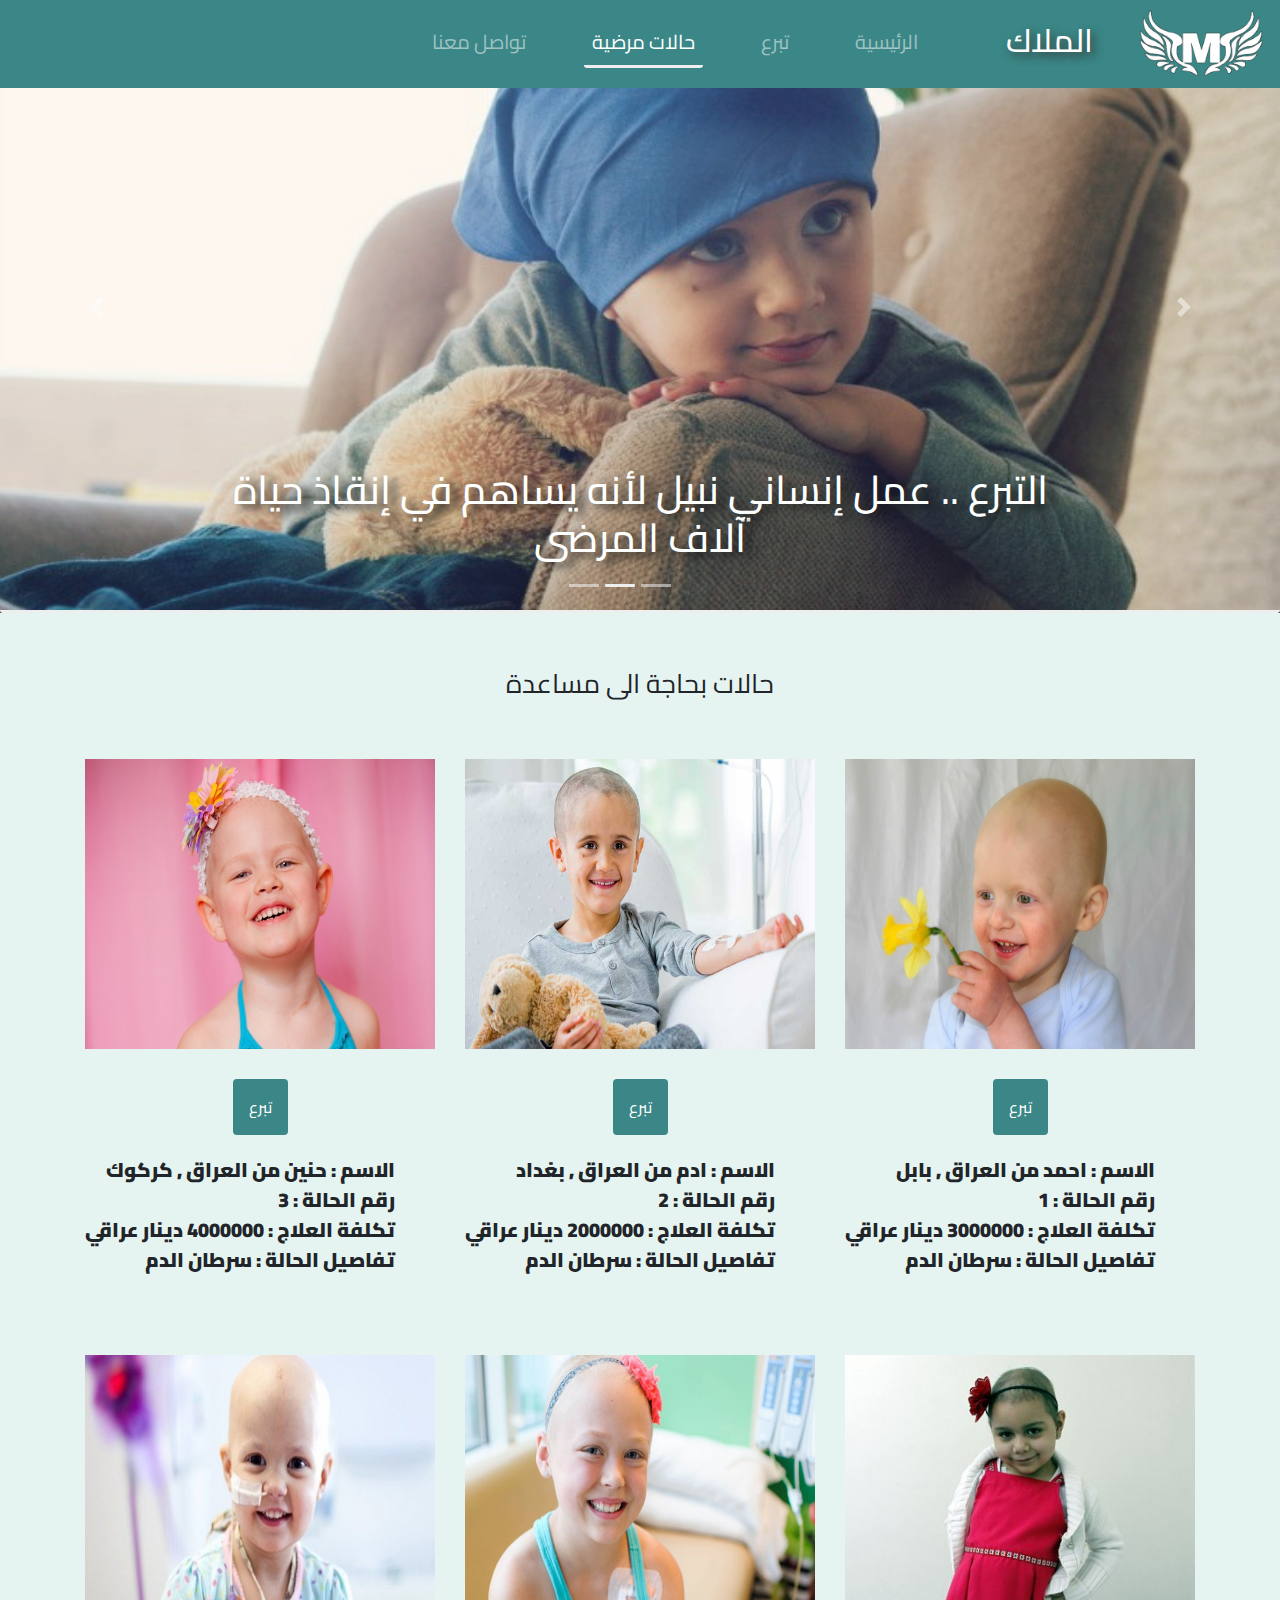
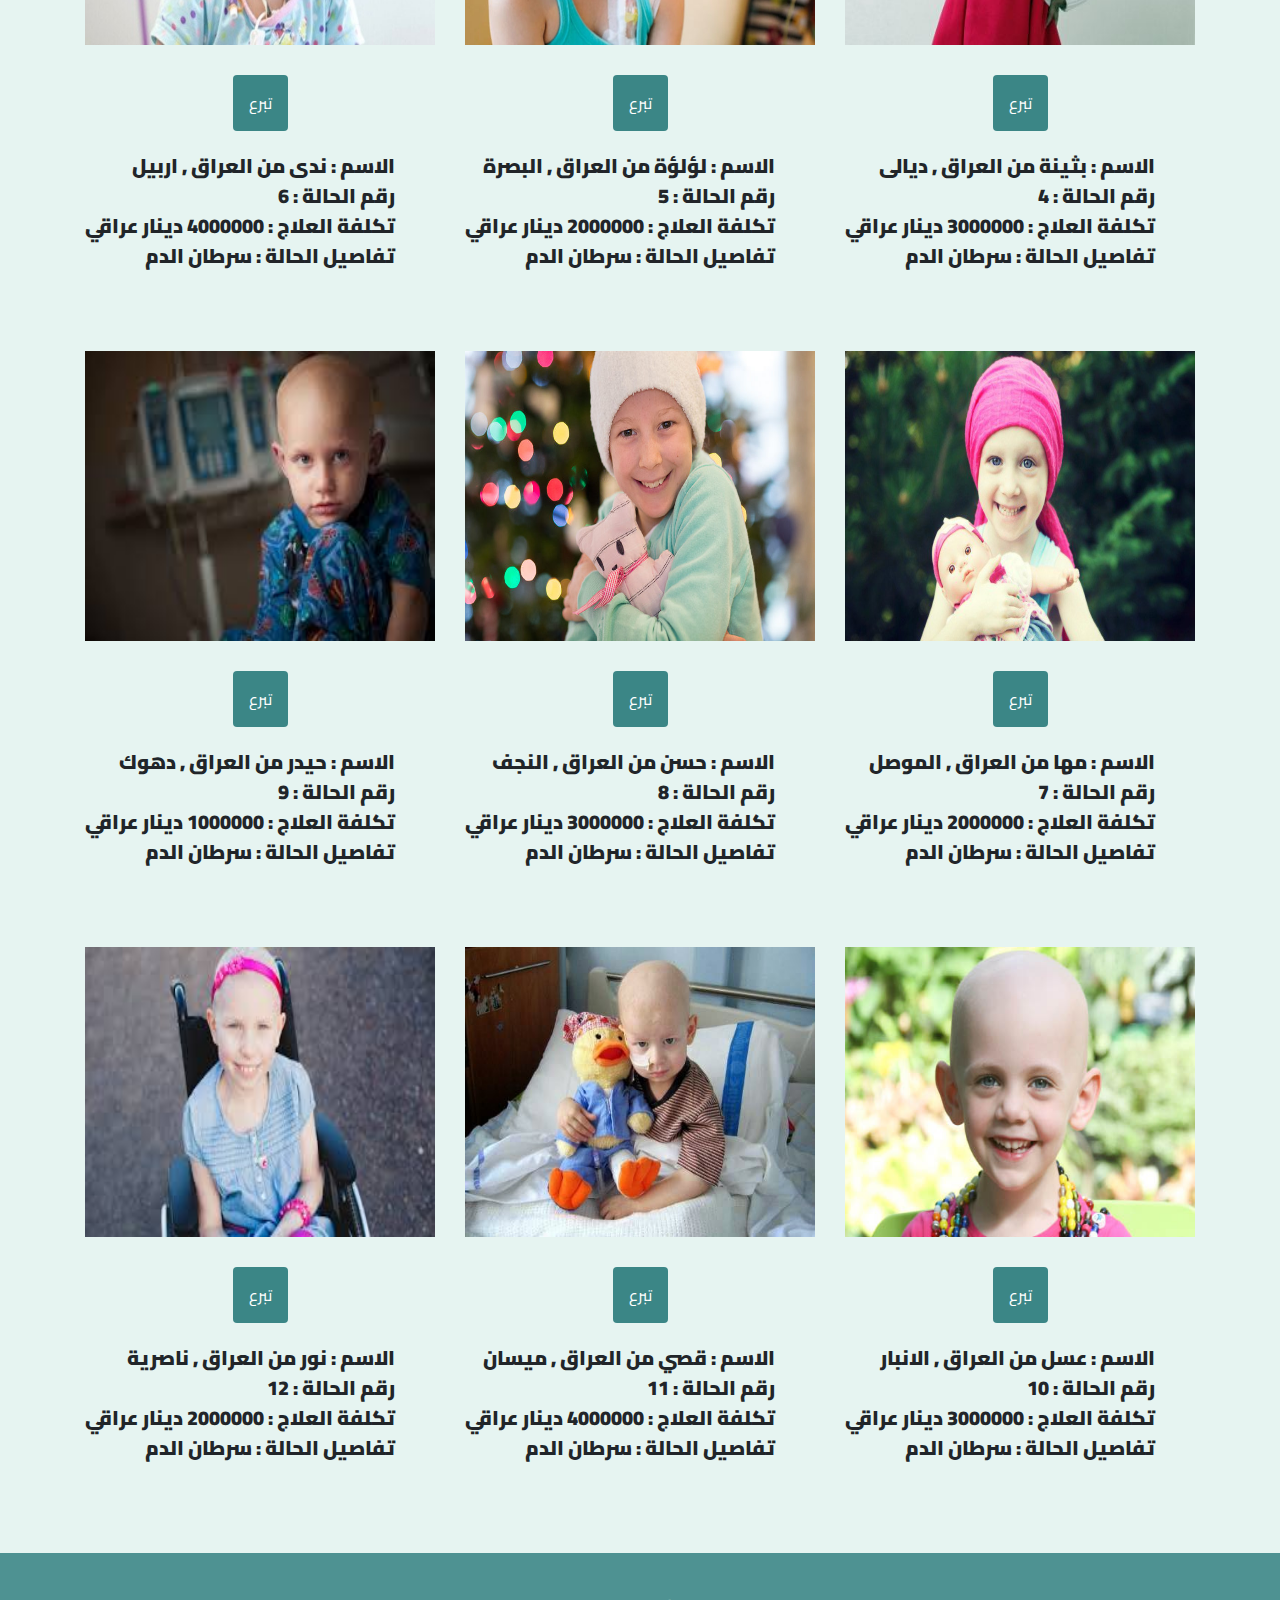
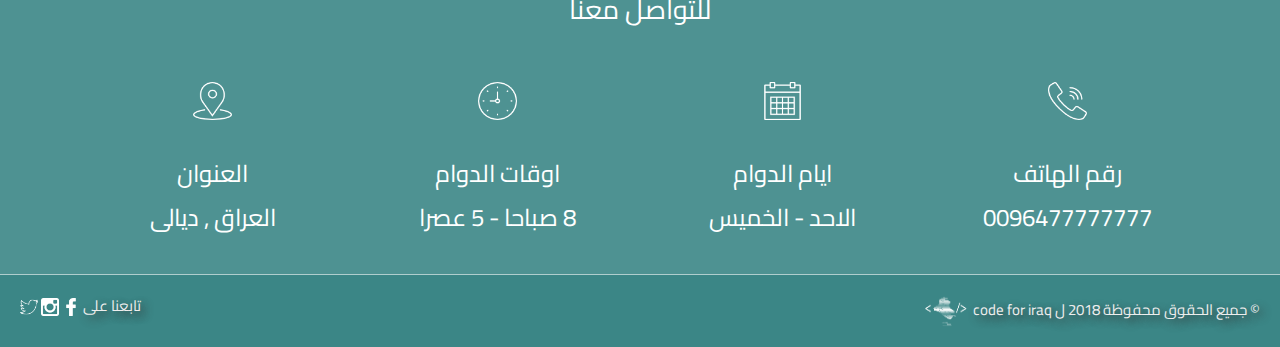
<file: malak2.html>
<!doctype html>
<html lang="ar" dir="rtl">
  <head>
<!-- Required meta tags -->
<meta charset="utf-8">
<meta name="viewport" content="width=device-width, initial-scale=1, shrink-to-fit=no">
<!-- الربط بالملفات -->
<link href="https://fonts.googleapis.com/css?family=Cairo" rel="stylesheet"> 
<link rel="stylesheet"  href="css2/bootstrap.min.css">
<link rel="stylesheet" type="text/css" href="css2/sheet2.css">
    <title>حالات مرضية بحاجة الى مساعدة</title>
  </head>
  <body>
<!-- النافبار -->
<header>
  <nav class="navbar navbar-expand-lg navbar-dark " style="background-color: #3B8686">
      <img src="images1/malak.gif" width="10%" height="70%">
 <a class="navbar-brand" href="#"><h2>الملاك</h2></a>
          
  <button class="navbar-toggler" type="button" data-toggle="collapse" data-target="#navbarNav">
 <span class="navbar-toggler-icon"></span>  </button>

<div class="nav-links collapse navbar-collapse" id="navbarNav">
     <ul class="navbar-nav">
        <li class="nav-item">
           <a class="nav-link" href="index.html">الرئيسية</a>
            </li>
              <li class="nav-item">
                <a class="nav-link" href="#mymodel" data-toggle="modal" data-target=".bs-example-modal-lg">تبرع</a>
                 </li>
               <li class="nav-item">
                 <a class="nav-link active" href="#state">حالات مرضية</a>
                  </li>

                <li class="nav-item">
                   <a class="nav-link" href="#contact">تواصل معنا</a>
                    </li>
      </ul>
</div>
        </nav>
    </header>
      
<!-- سلايدر -->
<section class="baby">
    <div class="cc">
      <div id="myCarousel" class="carousel slide" data-ride="carousel">
        <ol class="carousel-indicators">
          <li data-target="#myCarousel" data-slide-to="0" class=""></li>
          <li data-target="#myCarousel" data-slide-to="1" class="active"></li>
          <li data-target="#myCarousel" data-slide-to="2" class=""></li>
        </ol>
        <div class="carousel-inner">
          <div class="carousel-item">
            <img class="first-slide ss" src="images2/angel4.png" alt="First slide">
            <div class="container">
              <div class="carousel-caption">
                <h1>أمنح غيرك فرصه للحياه ... مساعدتك هي الأمل</h1>
                </div>
            </div>
          </div>
            
          <div class="carousel-item active">
            <img class="second-slide ss" src="images2/angel5.jpg"  alt="Second slide">
            <div class="container">
              <div class="carousel-caption">
                <h1>التبرع .. عمل إنساني نبيل لأنه يساهم في إنقاذ حياة آلاف المرضى</h1>
                </div>
            </div>
          </div>
            
          <div class="carousel-item">
            <img class="third-slide ss" src="images2/angel2.jpg" alt="Third slide">
            <div class="container">
              <div class="carousel-caption">
                <h1>علاج السرطان تحدي .. بس ممكن نكسب التحدي .. بفضل تبرعاتكم</h1>
                </div>
            </div>
          </div>
        </div>
        <a class="carousel-control-prev" href="#myCarousel" role="button" data-slide="prev">
          <span class="carousel-control-prev-icon" aria-hidden="true"></span>
          <span class="sr-only">Previous</span>
        </a>
        <a class="carousel-control-next" href="#myCarousel" role="button" data-slide="next">
          <span class="carousel-control-next-icon" aria-hidden="true"></span>
          <span class="sr-only">Next</span>
        </a>
      </div>
        </div>
      </section>
<!-- حالات مرضية-->
<section id="state">
<div class="vwrite container"><center><p>حالات بحاجة الى مساعدة</p></center>
<div class="row">
<div class="col-lg-4 col-md-4">
<div class="pricing-table plan">           
<img class="stata" src="images2/cancer3.jpg">
<center><button type="button" class="btn btn-default" data-toggle="modal" data-target=".bs-example-modal-lg">تبرع</button></center>
<strong><b style="font-size: 20px;">
<ul ALIGN="right" TYPE="none">
<li>الاسم : احمد من العراق , بابل</li>
<li>رقم الحالة : 1</li>
<li>تكلفة العلاج : 3000000 دينار عراقي</li>
<li>تفاصيل الحالة : سرطان الدم</li>
</ul></b></strong>
</div></div>
    
<div class="col-lg-4 col-md-4">
<div class="pricing-table plan">           
<img class="stata" src="images2/cancer4.jpg">
<center><button type="button" class="btn btn-default" data-toggle="modal" data-target=".bs-example-modal-lg">تبرع</button></center>
<strong><b style="font-size: 20px;">
<ul ALIGN="right" TYPE="none">
<li>الاسم : ادم من العراق , بغداد</li>
<li>رقم الحالة : 2</li>
<li>تكلفة العلاج : 2000000 دينار عراقي</li>
<li>تفاصيل الحالة : سرطان الدم</li>
</ul></b></strong>
</div></div>
    
<div class="col-lg-4 col-md-4">
<div class="pricing-table plan">           
<img class="stata" src="images2/cancer2.jpg">
<center><button type="button" class="btn btn-default" data-toggle="modal" data-target=".bs-example-modal-lg">تبرع</button></center>
<strong><b style="font-size: 20px;">
<ul ALIGN="right" TYPE="none">
<li>الاسم : حنين من العراق , كركوك</li>
<li>رقم الحالة : 3</li>
<li>تكلفة العلاج : 4000000 دينار عراقي</li>
<li>تفاصيل الحالة : سرطان الدم</li>
</ul></b></strong>
</div></div>

<div class="col-lg-4 col-md-4">
<div class="pricing-table plan">           
<img class="stata" src="images2/cancer1.jpg">
<center><button type="button" class="btn btn-default" data-toggle="modal" data-target=".bs-example-modal-lg">تبرع</button></center>
<strong><b style="font-size: 20px;">
<ul ALIGN="right" TYPE="none">
<li>الاسم : بثينة من العراق , ديالى</li>
<li>رقم الحالة : 4</li>
<li>تكلفة العلاج : 3000000 دينار عراقي</li>
<li>تفاصيل الحالة : سرطان الدم</li>
</ul></b></strong>
</div></div>
    
<div class="col-lg-4 col-md-4">
<div class="pricing-table plan">           
<img class="stata" src="images2/cancer5.jpg">
<center><button type="button" class="btn btn-default" data-toggle="modal" data-target=".bs-example-modal-lg">تبرع</button></center>
<strong><b style="font-size: 20px;">
<ul ALIGN="right" TYPE="none">
<li>الاسم : لؤلؤة من العراق , البصرة</li>
<li>رقم الحالة : 5</li>
<li>تكلفة العلاج : 2000000 دينار عراقي</li>
<li>تفاصيل الحالة : سرطان الدم</li>
</ul></b></strong>
</div></div>
    
<div class="col-lg-4 col-md-4">
<div class="pricing-table plan">           
<img class="stata" src="images2/cancer6.jpg">
<center><button type="button" class="btn btn-default" data-toggle="modal" data-target=".bs-example-modal-lg">تبرع</button></center>
<strong><b style="font-size: 20px;">
<ul ALIGN="right" TYPE="none">
<li>الاسم : ندى من العراق , اربيل</li>
<li>رقم الحالة : 6</li>
<li>تكلفة العلاج : 4000000 دينار عراقي</li>
<li>تفاصيل الحالة : سرطان الدم</li>
</ul></b></strong>
</div></div>
    
<div class="col-lg-4 col-md-4">
<div class="pricing-table plan">           
<img class="stata" src="images2/cancer7.jpg">
<center><button type="button" class="btn btn-default" data-toggle="modal" data-target=".bs-example-modal-lg">تبرع</button></center>
<strong><b style="font-size: 20px;">
<ul ALIGN="right" TYPE="none">
<li>الاسم : مها من العراق , الموصل</li>
<li>رقم الحالة : 7</li>
<li>تكلفة العلاج : 2000000 دينار عراقي</li>
<li>تفاصيل الحالة : سرطان الدم</li>
</ul></b></strong>
</div></div>
    
<div class="col-lg-4 col-md-4">
<div class="pricing-table plan">           
<img class="stata" src="images2/cancer8.jpg">
<center><button type="button" class="btn btn-default" data-toggle="modal" data-target=".bs-example-modal-lg">تبرع</button></center>
<strong><b style="font-size: 20px;">
<ul ALIGN="right" TYPE="none">
<li>الاسم : حسن من العراق , النجف</li>
<li>رقم الحالة : 8</li>
<li>تكلفة العلاج : 3000000 دينار عراقي</li>
<li>تفاصيل الحالة : سرطان الدم</li>
</ul></b></strong>
</div></div>
    
<div class="col-lg-4 col-md-4">
<div class="pricing-table plan">           
<img class="stata" src="images2/cancer9.jpg">
<center><button type="button" class="btn btn-default" data-toggle="modal" data-target=".bs-example-modal-lg">تبرع</button></center>
<strong><b style="font-size: 20px;">
<ul ALIGN="right" TYPE="none">
<li>الاسم : حيدر من العراق , دهوك</li>
<li>رقم الحالة : 9</li>
<li>تكلفة العلاج : 1000000 دينار عراقي</li>
<li>تفاصيل الحالة : سرطان الدم</li>
</ul></b></strong>
</div></div>
    
<div class="col-lg-4 col-md-4">
<div class="pricing-table plan">           
<img class="stata" src="images2/cancer10.jpg">
<center><button type="button" class="btn btn-default" data-toggle="modal" data-target=".bs-example-modal-lg">تبرع</button></center>
<strong><b style="font-size: 20px;">
<ul ALIGN="right" TYPE="none">
<li>الاسم : عسل من العراق , الانبار</li>
<li>رقم الحالة : 10</li>
<li>تكلفة العلاج : 3000000 دينار عراقي</li>
<li>تفاصيل الحالة : سرطان الدم</li>
</ul></b></strong>
</div></div>
    
<div class="col-lg-4 col-md-4">
<div class="pricing-table plan">           
<img class="stata" src="images2/cancer11.jpg">
<center><button type="button" class="btn btn-default" data-toggle="modal" data-target=".bs-example-modal-lg">تبرع</button></center>
<strong><b style="font-size: 20px;">
<ul ALIGN="right" TYPE="none">
<li>الاسم : قصي من العراق , ميسان</li>
<li>رقم الحالة : 11</li>
<li>تكلفة العلاج : 4000000 دينار عراقي</li>
<li>تفاصيل الحالة : سرطان الدم</li>
</ul></b></strong>
</div></div>
    
<div class="col-lg-4 col-md-4">
<div class="pricing-table plan">           
<img class="stata" src="images2/cancer12.jpg">
<center><button type="button" class="btn btn-default" data-toggle="modal" data-target=".bs-example-modal-lg">تبرع</button></center>
<strong><b style="font-size: 20px;">
<ul ALIGN="right" TYPE="none">
<li>الاسم : نور من العراق , ناصرية</li>
<li>رقم الحالة : 12</li>
<li>تكلفة العلاج : 2000000 دينار عراقي</li>
<li>تفاصيل الحالة : سرطان الدم</li>
</ul></b></strong>
</div></div>
    
</div></div>
</section>

<!-- تواصل معنا -->
<section id="contact">
<div class="contactus">
  <div class="container">  
<center><br><p style="font-size: 20pt;">للتواصل معنا</p><br>
<div class="row">
<div class="col-lg-3 col-md-3">
<img class="cm" src="images2/call.png">
<br><br><label>رقم الهاتف</label><br><label>0096477777777 </label> 
</div>
<div class="col-lg-3 col-md-3">
<img class="cm" src="images2/calendar.png">
<br><br><label>ايام الدوام</label><br><label>الاحد - الخميس</label>
</div>
<div class="col-lg-3 col-md-3">
<img class="cm" src="images2/clock.png">
<br><br><label>اوقات الدوام</label><br><label>8 صباحا - 5 عصرا</label>
</div>
<div class="col-lg-3 col-md-3">
<img class="cm" src="images2/placeholder.png" width="20%">
<br><br><label>العنوان</label><br><label>العراق , ديالى</label>
</div>
</div></center> 
    </div></div>
</section>

<!-- Modal نافذة تبرع-->
<!-- Large modal -->
<div class="modal fade bs-example-modal-lg" id="mymodel" tabindex="-1" role="dialog" aria-labelledby="myLargeModalLabel">
  <div class="modal-dialog modal-lg" role="document">
    <div class="modal-content">
    <div class="modal-content">
      <div class="modal-body">
     
          <!--تبرع-->
<section id="tbra">
<div class="container row tbraa vwrite">
<div class="col-lg-6 col-md-6">
<form ALIGN="right" style="font-size: 15pt;">
<p ALIGN="center">تبرع</p> 
<input type="text" placeholder="اسمك الثلاثي">
<input type="email" placeholder="ايميلك"> 
<input type="tel" placeholder="رقم هاتفك">
<input type="number" placeholder="رقم الحالة">
<input type="number" placeholder="المبلغ">
<label>العملة :</label>
<select>
<option value="USA">USD
<option value="IQD" selected>IQD
<option value="EGP">EGP
<option value="SAR">SAR
</option></select>
<br><label>طريقة الدفع:</label>
<input type="radio" name="curry" value="paypal">
    <img src="images2/Paypal.svg" width="15%>">
<input type="radio" name="curry" value="visa">
    <img src="images2/Visa.svg" width="10%>">
<center><button type="button" class="btn bb" data-toggle="modal" data-target=".bs-example-modal-sm">تبرع</button>
<button type="button" class="btn btn-default bb"  data-dismiss="modal">اغلاق</button></center>
</form>
</div>
<div class="col-lg-6 col-md-6">
  <img src="images2/cancer.jpg" alt="اطفال السرطان" height="100%" width="100%" >  
</div>
</div>      
</section>
      
      </div>
    </div>
  </div>
</div>
      </div>    
      
<!-- Small modal -->
<div class="modal fade bs-example-modal-sm" tabindex="-1" role="dialog" aria-labelledby="mySmallModalLabel">
  <div class="modal-dialog modal-sm" role="document">
    <div class="modal-content">
      <div class="modal-body">
         💜 شكرا لتبرعكم 
        </div>
    </div>
  </div>
</div>
      
<footer class="code">
    <div class="row">
<div class="col-lg-6 col-md-6 col-sm-6 col-xl-6 col-xs-6" style="text-align: right;">
&copy;  جميع الحقوق محفوظة 2018 ل code for iraq 
    <img src="images1/c4i.png" alt="شعار المبادرة"  width="8%">
            </div>

<div class="col-lg-6 col-md-6 col-sm-6 col-xl-6 col-xs-6" style="text-align: left;">
تابعنا على 
<img src="images1/facebook1.png" width="3%">
<img src="images1/instagram1.png" width="3%">
<img src="images1/twitter1.png" width="3%"> 
        </div>
        </div>
</footer>
<script src="https://ajax.googleapis.com/ajax/libs/jquery/3.2.1/jquery.min.js"></script>
      <script src="js2/bootstrap.min.js"></script>
</body>
</html>
</file>
<file: css2/sheet2.css>
body {
    font-family: 'Cairo', sans-serif;
    font-size: 18px;
    background-color: #E6F4F1;
    width: 100%;
    overflow-x: hidden;
}
/****نافبار *****/
.navbar-brand{
    text-shadow: 4px 4px 8px #333;
    display: block;
    padding-right: 30px;
    padding-left: 40px;
}
.nav-link{
    color: #eee;
    margin-left: 50px;
    font-size: 20px;
}
.nav-link:hover{
    border-bottom: 3px solid #eee;
    border-radius: 3px;
}
.active {
    border-bottom: 3px solid #eee;
    border-radius: 3px;
}
.navbar{ 
    position: fixed;
    z-index: 999;
    width: 100%;
    right: 0;
    left: 0;
}
/****سلايدر *****/
.baby
{
position: top;
width: 100%;
}
.ss{
    height: 610px;
    width: 100%;
}
.cc{
 
    background:#333;
    opacity: 0.9;
}
.carousel-caption{
   color: white; 
   text-shadow: 8px 4px 8px #000;
}
/****الحالات *****/
.stata{
    width:100%; 
    height:300px; 
    padding-bottom: 10px;
}
.tt{
text-decoration: none;
color: #eee;
}
.plan{
    margin-bottom: 40px;
    margin-top: 40px;
}
.vwrite{
    font-size: 20pt;
    margin-top: 50px;
    margin-bottom: 50px;
}
.btn{
    background-color:#3B8686;
    margin: 20px;
    padding: 15px;
    color: white; 
}
/****تبرع *****/
.tbraa{
    background-color:#3B8686; 
    font-size: 20pt;
    padding-bottom: 20px;
    padding-top: 20px;
    color: white;
}
form input{
    width: 90%;
    padding: 5px;
    margin: 10px;
}
input[type="number"]{width: 50%;}
form p{ font-size: 20pt; }
input[type="radio"]{width: auto;}
.bb{
    background-color: #E6F4F1; 
    color: black;
} 
/****تواصل معنا *****/
.contactus{
   background-color:#4e9292; 
   font-size: 18pt;
   margin-top: 50px; 
   color: white;
    padding-bottom: 30px;
    border-bottom: 1px solid #b0cece;
}
.cm{width: 15%;}
/****فوتر *****/
.code{
    background-color:#3B8686;
    color: #eee;
    font-size: 15px;
    text-shadow: 4px 4px 8px #333;
    padding-right: 100px;
    width: 100%;
    padding: 20px;
}
</file>
